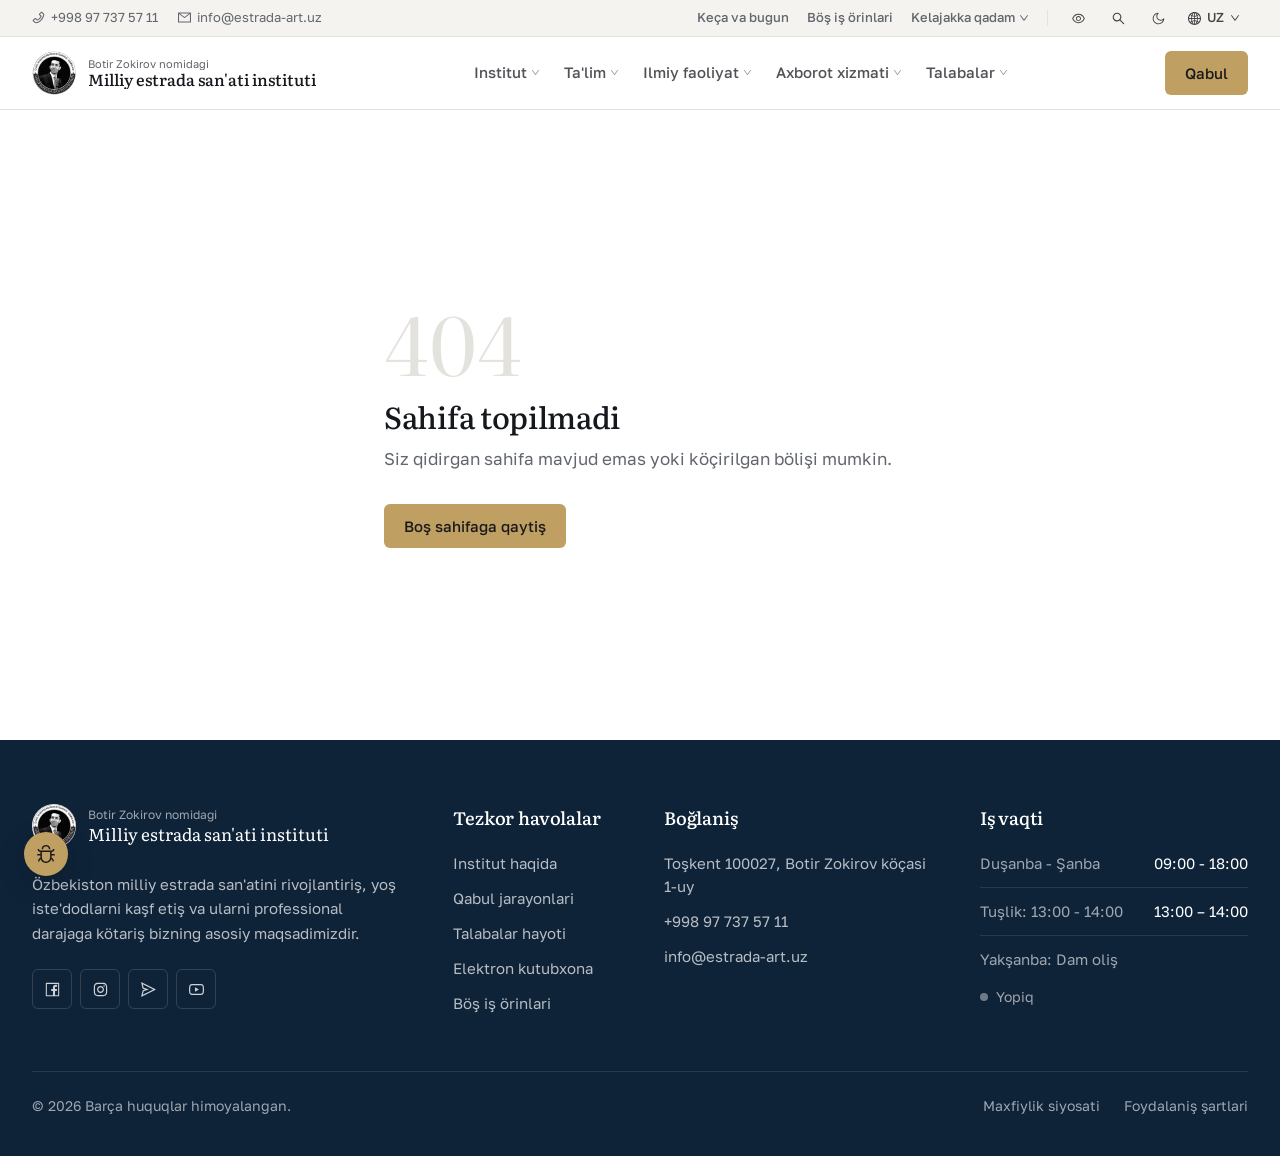
<file: app.html>
<!DOCTYPE html>
<html lang="uz">
  <head>
    <meta charset="UTF-8" />
    <meta name="viewport" content="width=device-width, initial-scale=1.0" />
    <link rel="icon" type="image/png" sizes="32x32" href="/favicon.png" />
    <link rel="apple-touch-icon" sizes="180x180" href="/apple-touch-icon.png" />
    <link rel="manifest" href="/site.webmanifest" />
    <meta name="theme-color" content="#0E2238" />
    <!-- Bosh sahifa Hero'ning birinchi (LCP) rasmi — imkon qadar tezroq boshlanishi uchun -->
    <link rel="preload" as="image" fetchpriority="high" href="/assets/5_hq-DI8HdRIT.jpg" />

    <link rel="preconnect" href="https://fonts.googleapis.com" />
    <link rel="preconnect" href="https://fonts.gstatic.com" crossorigin />
    <link rel="stylesheet" href="https://fonts.googleapis.com/css2?family=Literata:ital,opsz,wght@0,7..72,400;0,7..72,500;0,7..72,600;1,7..72,400&family=Golos+Text:wght@400;500;600&display=swap" media="print" onload="this.media='all'" />
    <noscript><link rel="stylesheet" href="https://fonts.googleapis.com/css2?family=Literata:ital,opsz,wght@0,7..72,400;0,7..72,500;0,7..72,600;1,7..72,400&family=Golos+Text:wght@400;500;600&display=swap" /></noscript>
    <!-- Sahifaga xos title/description/canonical/hreflang/OG/JSON-LD React 19 metadata orqali SEO.jsx da chiqariladi -->
    <title>Milliy Estrada San'ati Instituti | Rasmiy veb-sayt</title>
    <script type="module" crossorigin src="/assets/index-DKv43fdW.js"></script>
    <link rel="stylesheet" crossorigin href="/assets/index-BpnXi9ik.css">
  </head>
  <body>
    <div id="root"></div>
    <noscript>
      <div style="font-family: Georgia, serif; max-width: 48rem; margin: 3rem auto; padding: 0 1rem; line-height: 1.6">
        <p><strong>Botir Zokirov nomidagi Milliy estrada san'ati instituti</strong></p>
        <p>Rasmiy veb-sayt: qabul, ta'lim yo'nalishlari, yangiliklar va institut haqida ma'lumotlar. Saytni ko'rish uchun brauzerda JavaScript yoqilgan bo'lishi kerak.</p>
        <p>Telefon: <a href="tel:+998977375711">+998 97 737 57 11</a> · E-mail: <a href="mailto:info@estrada-art.uz">info@estrada-art.uz</a></p>
      </div>
    </noscript>
  </body>
</html>
</file>
<file: assets/index-BpnXi9ik.css>
*,:before,:after{--tw-border-spacing-x: 0;--tw-border-spacing-y: 0;--tw-translate-x: 0;--tw-translate-y: 0;--tw-rotate: 0;--tw-skew-x: 0;--tw-skew-y: 0;--tw-scale-x: 1;--tw-scale-y: 1;--tw-pan-x: ;--tw-pan-y: ;--tw-pinch-zoom: ;--tw-scroll-snap-strictness: proximity;--tw-gradient-from-position: ;--tw-gradient-via-position: ;--tw-gradient-to-position: ;--tw-ordinal: ;--tw-slashed-zero: ;--tw-numeric-figure: ;--tw-numeric-spacing: ;--tw-numeric-fraction: ;--tw-ring-inset: ;--tw-ring-offset-width: 0px;--tw-ring-offset-color: #fff;--tw-ring-color: rgb(59 130 246 / .5);--tw-ring-offset-shadow: 0 0 #0000;--tw-ring-shadow: 0 0 #0000;--tw-shadow: 0 0 #0000;--tw-shadow-colored: 0 0 #0000;--tw-blur: ;--tw-brightness: ;--tw-contrast: ;--tw-grayscale: ;--tw-hue-rotate: ;--tw-invert: ;--tw-saturate: ;--tw-sepia: ;--tw-drop-shadow: ;--tw-backdrop-blur: ;--tw-backdrop-brightness: ;--tw-backdrop-contrast: ;--tw-backdrop-grayscale: ;--tw-backdrop-hue-rotate: ;--tw-backdrop-invert: ;--tw-backdrop-opacity: ;--tw-backdrop-saturate: ;--tw-backdrop-sepia: ;--tw-contain-size: ;--tw-contain-layout: ;--tw-contain-paint: ;--tw-contain-style: }::backdrop{--tw-border-spacing-x: 0;--tw-border-spacing-y: 0;--tw-translate-x: 0;--tw-translate-y: 0;--tw-rotate: 0;--tw-skew-x: 0;--tw-skew-y: 0;--tw-scale-x: 1;--tw-scale-y: 1;--tw-pan-x: ;--tw-pan-y: ;--tw-pinch-zoom: ;--tw-scroll-snap-strictness: proximity;--tw-gradient-from-position: ;--tw-gradient-via-position: ;--tw-gradient-to-position: ;--tw-ordinal: ;--tw-slashed-zero: ;--tw-numeric-figure: ;--tw-numeric-spacing: ;--tw-numeric-fraction: ;--tw-ring-inset: ;--tw-ring-offset-width: 0px;--tw-ring-offset-color: #fff;--tw-ring-color: rgb(59 130 246 / .5);--tw-ring-offset-shadow: 0 0 #0000;--tw-ring-shadow: 0 0 #0000;--tw-shadow: 0 0 #0000;--tw-shadow-colored: 0 0 #0000;--tw-blur: ;--tw-brightness: ;--tw-contrast: ;--tw-grayscale: ;--tw-hue-rotate: ;--tw-invert: ;--tw-saturate: ;--tw-sepia: ;--tw-drop-shadow: ;--tw-backdrop-blur: ;--tw-backdrop-brightness: ;--tw-backdrop-contrast: ;--tw-backdrop-grayscale: ;--tw-backdrop-hue-rotate: ;--tw-backdrop-invert: ;--tw-backdrop-opacity: ;--tw-backdrop-saturate: ;--tw-backdrop-sepia: ;--tw-contain-size: ;--tw-contain-layout: ;--tw-contain-paint: ;--tw-contain-style: }*,:before,:after{box-sizing:border-box;border-width:0;border-style:solid;border-color:#e5e7eb}:before,:after{--tw-content: ""}html,:host{line-height:1.5;-webkit-text-size-adjust:100%;-moz-tab-size:4;-o-tab-size:4;tab-size:4;font-family:Golos Text,-apple-system,BlinkMacSystemFont,Segoe UI,Roboto,sans-serif;font-feature-settings:normal;font-variation-settings:normal;-webkit-tap-highlight-color:transparent}body{margin:0;line-height:inherit}hr{height:0;color:inherit;border-top-width:1px}abbr:where([title]){-webkit-text-decoration:underline dotted;text-decoration:underline dotted}h1,h2,h3,h4,h5,h6{font-size:inherit;font-weight:inherit}a{color:inherit;text-decoration:inherit}b,strong{font-weight:bolder}code,kbd,samp,pre{font-family:ui-monospace,SFMono-Regular,Menlo,Monaco,Consolas,Liberation Mono,Courier New,monospace;font-feature-settings:normal;font-variation-settings:normal;font-size:1em}small{font-size:80%}sub,sup{font-size:75%;line-height:0;position:relative;vertical-align:baseline}sub{bottom:-.25em}sup{top:-.5em}table{text-indent:0;border-color:inherit;border-collapse:collapse}button,input,optgroup,select,textarea{font-family:inherit;font-feature-settings:inherit;font-variation-settings:inherit;font-size:100%;font-weight:inherit;line-height:inherit;letter-spacing:inherit;color:inherit;margin:0;padding:0}button,select{text-transform:none}button,input:where([type=button]),input:where([type=reset]),input:where([type=submit]){-webkit-appearance:button;background-color:transparent;background-image:none}:-moz-focusring{outline:auto}:-moz-ui-invalid{box-shadow:none}progress{vertical-align:baseline}::-webkit-inner-spin-button,::-webkit-outer-spin-button{height:auto}[type=search]{-webkit-appearance:textfield;outline-offset:-2px}::-webkit-search-decoration{-webkit-appearance:none}::-webkit-file-upload-button{-webkit-appearance:button;font:inherit}summary{display:list-item}blockquote,dl,dd,h1,h2,h3,h4,h5,h6,hr,figure,p,pre{margin:0}fieldset{margin:0;padding:0}legend{padding:0}ol,ul,menu{list-style:none;margin:0;padding:0}dialog{padding:0}textarea{resize:vertical}input::-moz-placeholder,textarea::-moz-placeholder{opacity:1;color:#9ca3af}input::placeholder,textarea::placeholder{opacity:1;color:#9ca3af}button,[role=button]{cursor:pointer}:disabled{cursor:default}img,svg,video,canvas,audio,iframe,embed,object{display:block;vertical-align:middle}img,video{max-width:100%;height:auto}[hidden]:where(:not([hidden=until-found])){display:none}html{scroll-behavior:smooth}@media(prefers-reduced-motion:reduce){html{scroll-behavior:auto}*,*:before,*:after{animation-duration:.01ms!important;animation-iteration-count:1!important;transition-duration:.01ms!important}}body{margin:0;font-family:Golos Text,-apple-system,BlinkMacSystemFont,Segoe UI,Roboto,sans-serif;font-size:15px;line-height:1.6;color:var(--ink);background-color:var(--surface);-webkit-font-smoothing:antialiased;-moz-osx-font-smoothing:grayscale;text-rendering:optimizeLegibility}h1,h2,h3,h4,h5,h6{font-family:Literata,Georgia,serif;font-weight:500;letter-spacing:-.01em;line-height:1.15;color:var(--ink)}a{color:inherit}:focus-visible{outline:2px solid var(--gold);outline-offset:2px}.btn-primary:focus-visible,.ant-btn-primary:focus-visible,.ant-btn-primary:focus-visible>*{outline:2px solid var(--ink);outline-offset:2px}.bg-navy :focus-visible,.bg-navy.focus-ring-light:focus-visible{outline-color:var(--gold)}::-moz-selection{background:#c0a06247;color:inherit}::selection{background:#c0a06247;color:inherit}.skip-link{position:absolute;top:0;left:0;z-index:10000;padding:.75rem 1rem;background:var(--navy);color:#fff;font-weight:500;border-radius:0 0 6px;transform:translateY(-120%);transition:transform .15s ease}.skip-link:focus{transform:translateY(0);outline-offset:-2px}.container{width:100%;margin-right:auto;margin-left:auto;padding-right:1rem;padding-left:1rem}@media(min-width:1280px){.container{max-width:1280px}}.ds-page-header{padding-bottom:1.25rem;margin-bottom:2rem;border-bottom:1px solid var(--line)}.ds-eyebrow{font-size:.875rem;color:var(--muted);margin:0 0 .5rem}.ds-title{font-family:Literata,Georgia,serif;font-weight:500;font-size:clamp(1.75rem,1.2rem + 1.8vw,2.5rem);line-height:1.1;letter-spacing:-.015em;margin:0;color:var(--ink)}.ds-lead{font-size:1.0625rem;line-height:1.6;color:var(--muted);max-width:68ch;margin:.875rem 0 0}.btn-primary,.btn-secondary{display:inline-flex;align-items:center;gap:.5rem;height:2.75rem;padding:0 1.25rem;border-radius:6px;font-weight:500;font-size:.9375rem;text-decoration:none;transition:background-color .2s ease,color .2s ease,border-color .2s ease}.btn-primary{background:var(--gold);color:#1a1a1a}.btn-primary:hover{background:#ad8f55;color:#1a1a1a}.btn-secondary{background:transparent;color:var(--ink);border:1px solid var(--line)}.btn-secondary:hover{border-color:var(--ink)}.glass-card,.glass,.ds-card{background:var(--surface);outline:1px solid var(--line);outline-offset:-1px;border-radius:10px;backdrop-filter:none;-webkit-backdrop-filter:none;box-shadow:none}.shadow-card{box-shadow:var(--shadow-card)}.ds-tile{display:inline-flex;align-items:center;justify-content:center;width:2.5rem;height:2.5rem;flex-shrink:0;border-radius:6px;background:var(--surface-2);color:var(--gold-deep);font-size:1.125rem}.ds-chip{display:inline-flex;align-items:center;min-height:2rem;padding:.25rem .625rem;border-radius:6px;border:1px solid var(--line);font-size:.875rem;line-height:1.4;color:var(--ink);background:var(--surface)}.section-divider{display:block;width:2.5rem;height:2px;background:var(--gold);margin-top:.75rem}.hover-lift{transition:box-shadow .2s ease}.hover-lift:hover{box-shadow:0 0 0 1px var(--ink)}.custom-tabs .ant-tabs-nav:before{border-bottom:1px solid var(--line)!important}.custom-tabs .ant-tabs-tab{padding:.625rem 0!important;margin:0 1.75rem 0 0!important;font-weight:500;background:transparent!important;border:none!important}.custom-tabs .ant-tabs-tab-active .ant-tabs-tab-btn{color:var(--ink)!important}.custom-tabs .ant-tabs-ink-bar{background:var(--gold)!important;height:2px!important}.custom-tabs .ant-tabs-content-holder{border:none!important}.pointer-events-none{pointer-events:none}.pointer-events-auto{pointer-events:auto}.visible{visibility:visible}.collapse{visibility:collapse}.static{position:static}.fixed{position:fixed}.absolute{position:absolute}.relative{position:relative}.sticky{position:sticky}.inset-0{inset:0}.inset-x-0{left:0;right:0}.-bottom-6{bottom:-1.5rem}.-top-6{top:-1.5rem}.bottom-0{bottom:0}.left-0{left:0}.left-4{left:1rem}.left-8{left:2rem}.right-0{right:0}.right-3{right:.75rem}.right-4{right:1rem}.top-0{top:0}.top-16{top:4rem}.top-4{top:1rem}.top-48{top:12rem}.top-\[72px\]{top:72px}.top-full{top:100%}.z-10{z-index:10}.z-40{z-index:40}.z-50{z-index:50}.z-\[1000\]{z-index:1000}.z-\[100\]{z-index:100}.z-\[9999\]{z-index:9999}.z-\[999\]{z-index:999}.col-span-1{grid-column:span 1 / span 1}.col-span-2{grid-column:span 2 / span 2}.col-span-3{grid-column:span 3 / span 3}.col-span-4{grid-column:span 4 / span 4}.col-span-6{grid-column:span 6 / span 6}.col-span-8{grid-column:span 8 / span 8}.\!m-0{margin:0!important}.m-0{margin:0}.-mx-4{margin-left:-1rem;margin-right:-1rem}.mx-2{margin-left:.5rem;margin-right:.5rem}.mx-auto{margin-left:auto;margin-right:auto}.my-1{margin-top:.25rem;margin-bottom:.25rem}.my-10{margin-top:2.5rem;margin-bottom:2.5rem}.\!mb-0{margin-bottom:0!important}.\!mb-1{margin-bottom:.25rem!important}.\!mb-4{margin-bottom:1rem!important}.\!mb-5{margin-bottom:1.25rem!important}.-mb-32{margin-bottom:-8rem}.-mb-px{margin-bottom:-1px}.-ml-32{margin-left:-8rem}.-mr-32{margin-right:-8rem}.-mt-32{margin-top:-8rem}.mb-0{margin-bottom:0}.mb-0\.5{margin-bottom:.125rem}.mb-1{margin-bottom:.25rem}.mb-1\.5{margin-bottom:.375rem}.mb-10{margin-bottom:2.5rem}.mb-12{margin-bottom:3rem}.mb-16{margin-bottom:4rem}.mb-2{margin-bottom:.5rem}.mb-20{margin-bottom:5rem}.mb-3{margin-bottom:.75rem}.mb-4{margin-bottom:1rem}.mb-5{margin-bottom:1.25rem}.mb-6{margin-bottom:1.5rem}.mb-8{margin-bottom:2rem}.ml-1{margin-left:.25rem}.ml-1\.5{margin-left:.375rem}.ml-2{margin-left:.5rem}.ml-6{margin-left:1.5rem}.ml-auto{margin-left:auto}.mr-1{margin-right:.25rem}.mr-2{margin-right:.5rem}.mt-0\.5{margin-top:.125rem}.mt-1{margin-top:.25rem}.mt-1\.5{margin-top:.375rem}.mt-10{margin-top:2.5rem}.mt-12{margin-top:3rem}.mt-14{margin-top:3.5rem}.mt-2{margin-top:.5rem}.mt-3{margin-top:.75rem}.mt-32{margin-top:8rem}.mt-4{margin-top:1rem}.mt-5{margin-top:1.25rem}.mt-6{margin-top:1.5rem}.mt-8{margin-top:2rem}.mt-\[0\.55em\]{margin-top:.55em}.mt-auto{margin-top:auto}.line-clamp-1{overflow:hidden;display:-webkit-box;-webkit-box-orient:vertical;-webkit-line-clamp:1}.line-clamp-2{overflow:hidden;display:-webkit-box;-webkit-box-orient:vertical;-webkit-line-clamp:2}.line-clamp-3{overflow:hidden;display:-webkit-box;-webkit-box-orient:vertical;-webkit-line-clamp:3}.block{display:block}.inline-block{display:inline-block}.inline{display:inline}.flex{display:flex}.inline-flex{display:inline-flex}.table{display:table}.grid{display:grid}.hidden{display:none}.aspect-\[3\/2\]{aspect-ratio:3/2}.aspect-\[3\/4\]{aspect-ratio:3/4}.aspect-\[4\/3\]{aspect-ratio:4/3}.aspect-\[4\/5\]{aspect-ratio:4/5}.aspect-video{aspect-ratio:16 / 9}.h-0\.5{height:.125rem}.h-1\.5{height:.375rem}.h-10{height:2.5rem}.h-11{height:2.75rem}.h-12{height:3rem}.h-14{height:3.5rem}.h-16{height:4rem}.h-2{height:.5rem}.h-2\.5{height:.625rem}.h-3{height:.75rem}.h-4{height:1rem}.h-5{height:1.25rem}.h-56{height:14rem}.h-6{height:1.5rem}.h-64{height:16rem}.h-7{height:1.75rem}.h-8{height:2rem}.h-9{height:2.25rem}.h-\[380px\]{height:380px}.h-\[400px\]{height:400px}.h-\[600px\]{height:600px}.h-\[60px\]{height:60px}.h-\[64px\]{height:64px}.h-\[72px\]{height:72px}.h-auto{height:auto}.h-full{height:100%}.h-px{height:1px}.h-screen{height:100vh}.max-h-full{max-height:100%}.min-h-0{min-height:0px}.min-h-\[132px\]{min-height:132px}.min-h-\[2\.75rem\]{min-height:2.75rem}.min-h-\[3\.5rem\]{min-height:3.5rem}.min-h-\[60vh\]{min-height:60vh}.min-h-\[70vh\]{min-height:70vh}.min-h-screen{min-height:100vh}.w-1{width:.25rem}.w-1\.5{width:.375rem}.w-10{width:2.5rem}.w-11{width:2.75rem}.w-12{width:3rem}.w-14{width:3.5rem}.w-16{width:4rem}.w-2{width:.5rem}.w-2\.5{width:.625rem}.w-2\/3{width:66.666667%}.w-20{width:5rem}.w-24{width:6rem}.w-3{width:.75rem}.w-3\/5{width:60%}.w-32{width:8rem}.w-4{width:1rem}.w-4\/5{width:80%}.w-40{width:10rem}.w-5{width:1.25rem}.w-6{width:1.5rem}.w-64{width:16rem}.w-7{width:1.75rem}.w-8{width:2rem}.w-9{width:2.25rem}.w-\[280px\]{width:280px}.w-auto{width:auto}.w-full{width:100%}.w-px{width:1px}.min-w-0{min-width:0px}.min-w-\[130px\]{min-width:130px}.min-w-\[200px\]{min-width:200px}.min-w-\[320px\]{min-width:320px}.min-w-max{min-width:-moz-max-content;min-width:max-content}.max-w-2xl{max-width:42rem}.max-w-3xl{max-width:48rem}.max-w-4xl{max-width:56rem}.max-w-5xl{max-width:64rem}.max-w-6xl{max-width:72rem}.max-w-\[220px\]{max-width:220px}.max-w-\[240px\]{max-width:240px}.max-w-\[320px\]{max-width:320px}.max-w-\[68ch\]{max-width:68ch}.max-w-full{max-width:100%}.max-w-lg{max-width:32rem}.max-w-md{max-width:28rem}.max-w-none{max-width:none}.max-w-prose{max-width:68ch}.max-w-sm{max-width:24rem}.max-w-xl{max-width:36rem}.flex-1{flex:1 1 0%}.flex-\[2\]{flex:2}.flex-shrink{flex-shrink:1}.flex-shrink-0{flex-shrink:0}.shrink{flex-shrink:1}.shrink-0{flex-shrink:0}.flex-grow{flex-grow:1}.border-collapse{border-collapse:collapse}.rotate-180{--tw-rotate: 180deg;transform:translate(var(--tw-translate-x),var(--tw-translate-y)) rotate(var(--tw-rotate)) skew(var(--tw-skew-x)) skewY(var(--tw-skew-y)) scaleX(var(--tw-scale-x)) scaleY(var(--tw-scale-y))}.rotate-90{--tw-rotate: 90deg;transform:translate(var(--tw-translate-x),var(--tw-translate-y)) rotate(var(--tw-rotate)) skew(var(--tw-skew-x)) skewY(var(--tw-skew-y)) scaleX(var(--tw-scale-x)) scaleY(var(--tw-scale-y))}.transform{transform:translate(var(--tw-translate-x),var(--tw-translate-y)) rotate(var(--tw-rotate)) skew(var(--tw-skew-x)) skewY(var(--tw-skew-y)) scaleX(var(--tw-scale-x)) scaleY(var(--tw-scale-y))}@keyframes ping{75%,to{transform:scale(2);opacity:0}}.animate-ping{animation:ping 1s cubic-bezier(0,0,.2,1) infinite}.cursor-help{cursor:help}.cursor-pointer{cursor:pointer}.select-none{-webkit-user-select:none;-moz-user-select:none;user-select:none}.resize{resize:both}.list-disc{list-style-type:disc}.list-none{list-style-type:none}.columns-1{-moz-columns:1;columns:1}.break-inside-avoid{-moz-column-break-inside:avoid;break-inside:avoid}.grid-cols-1{grid-template-columns:repeat(1,minmax(0,1fr))}.grid-cols-12{grid-template-columns:repeat(12,minmax(0,1fr))}.grid-cols-2{grid-template-columns:repeat(2,minmax(0,1fr))}.grid-cols-3{grid-template-columns:repeat(3,minmax(0,1fr))}.flex-row{flex-direction:row}.flex-col{flex-direction:column}.flex-wrap{flex-wrap:wrap}.items-start{align-items:flex-start}.items-end{align-items:flex-end}.items-center{align-items:center}.items-baseline{align-items:baseline}.items-stretch{align-items:stretch}.justify-end{justify-content:flex-end}.justify-center{justify-content:center}.justify-between{justify-content:space-between}.gap-0\.5{gap:.125rem}.gap-1{gap:.25rem}.gap-1\.5{gap:.375rem}.gap-10{gap:2.5rem}.gap-12{gap:3rem}.gap-2{gap:.5rem}.gap-2\.5{gap:.625rem}.gap-3{gap:.75rem}.gap-4{gap:1rem}.gap-5{gap:1.25rem}.gap-6{gap:1.5rem}.gap-8{gap:2rem}.gap-x-3{-moz-column-gap:.75rem;column-gap:.75rem}.gap-x-4{-moz-column-gap:1rem;column-gap:1rem}.gap-x-5{-moz-column-gap:1.25rem;column-gap:1.25rem}.gap-x-6{-moz-column-gap:1.5rem;column-gap:1.5rem}.gap-x-8{-moz-column-gap:2rem;column-gap:2rem}.gap-y-0{row-gap:0px}.gap-y-1{row-gap:.25rem}.gap-y-10{row-gap:2.5rem}.gap-y-2{row-gap:.5rem}.gap-y-4{row-gap:1rem}.space-y-0\.5>:not([hidden])~:not([hidden]){--tw-space-y-reverse: 0;margin-top:calc(.125rem * calc(1 - var(--tw-space-y-reverse)));margin-bottom:calc(.125rem * var(--tw-space-y-reverse))}.space-y-10>:not([hidden])~:not([hidden]){--tw-space-y-reverse: 0;margin-top:calc(2.5rem * calc(1 - var(--tw-space-y-reverse)));margin-bottom:calc(2.5rem * var(--tw-space-y-reverse))}.space-y-12>:not([hidden])~:not([hidden]){--tw-space-y-reverse: 0;margin-top:calc(3rem * calc(1 - var(--tw-space-y-reverse)));margin-bottom:calc(3rem * var(--tw-space-y-reverse))}.space-y-2>:not([hidden])~:not([hidden]){--tw-space-y-reverse: 0;margin-top:calc(.5rem * calc(1 - var(--tw-space-y-reverse)));margin-bottom:calc(.5rem * var(--tw-space-y-reverse))}.space-y-3>:not([hidden])~:not([hidden]){--tw-space-y-reverse: 0;margin-top:calc(.75rem * calc(1 - var(--tw-space-y-reverse)));margin-bottom:calc(.75rem * var(--tw-space-y-reverse))}.space-y-4>:not([hidden])~:not([hidden]){--tw-space-y-reverse: 0;margin-top:calc(1rem * calc(1 - var(--tw-space-y-reverse)));margin-bottom:calc(1rem * var(--tw-space-y-reverse))}.space-y-5>:not([hidden])~:not([hidden]){--tw-space-y-reverse: 0;margin-top:calc(1.25rem * calc(1 - var(--tw-space-y-reverse)));margin-bottom:calc(1.25rem * var(--tw-space-y-reverse))}.space-y-6>:not([hidden])~:not([hidden]){--tw-space-y-reverse: 0;margin-top:calc(1.5rem * calc(1 - var(--tw-space-y-reverse)));margin-bottom:calc(1.5rem * var(--tw-space-y-reverse))}.space-y-8>:not([hidden])~:not([hidden]){--tw-space-y-reverse: 0;margin-top:calc(2rem * calc(1 - var(--tw-space-y-reverse)));margin-bottom:calc(2rem * var(--tw-space-y-reverse))}.divide-y>:not([hidden])~:not([hidden]){--tw-divide-y-reverse: 0;border-top-width:calc(1px * calc(1 - var(--tw-divide-y-reverse)));border-bottom-width:calc(1px * var(--tw-divide-y-reverse))}.divide-line>:not([hidden])~:not([hidden]){--tw-divide-opacity: 1;border-color:rgb(227 226 220 / var(--tw-divide-opacity, 1))}.self-start{align-self:flex-start}.overflow-hidden{overflow:hidden}.overflow-x-auto{overflow-x:auto}.overflow-x-hidden{overflow-x:hidden}.truncate{overflow:hidden;text-overflow:ellipsis;white-space:nowrap}.whitespace-nowrap{white-space:nowrap}.whitespace-pre-wrap{white-space:pre-wrap}.break-words{overflow-wrap:break-word}.rounded{border-radius:6px}.rounded-\[40px\]{border-radius:40px}.rounded-full{border-radius:9999px}.rounded-lg{border-radius:8px}.rounded-sm{border-radius:.125rem}.rounded-xl{border-radius:10px}.rounded-b-lg{border-bottom-right-radius:8px;border-bottom-left-radius:8px}.rounded-b-md{border-bottom-right-radius:6px;border-bottom-left-radius:6px}.rounded-t-xl{border-top-left-radius:10px;border-top-right-radius:10px}.border{border-width:1px}.border-0{border-width:0px}.border-2{border-width:2px}.border-4{border-width:4px}.border-8{border-width:8px}.border-y{border-top-width:1px;border-bottom-width:1px}.border-b{border-bottom-width:1px}.border-b-2{border-bottom-width:2px}.border-l{border-left-width:1px}.border-l-2{border-left-width:2px}.border-l-4{border-left-width:4px}.border-r{border-right-width:1px}.border-t{border-top-width:1px}.border-t-2{border-top-width:2px}.border-dashed{border-style:dashed}.border-none{border-style:none}.border-\[\#8E7238\]\/20{border-color:#8e723833}.border-\[\#c0a062\]{--tw-border-opacity: 1;border-color:rgb(192 160 98 / var(--tw-border-opacity, 1))}.border-amber-200{--tw-border-opacity: 1;border-color:rgb(253 230 138 / var(--tw-border-opacity, 1))}.border-gold{--tw-border-opacity: 1;border-color:rgb(192 160 98 / var(--tw-border-opacity, 1))}.border-gray-100{--tw-border-opacity: 1;border-color:rgb(243 244 246 / var(--tw-border-opacity, 1))}.border-ink{--tw-border-opacity: 1;border-color:rgb(21 24 29 / var(--tw-border-opacity, 1))}.border-line{--tw-border-opacity: 1;border-color:rgb(227 226 220 / var(--tw-border-opacity, 1))}.border-transparent{border-color:transparent}.border-white{--tw-border-opacity: 1;border-color:rgb(255 255 255 / var(--tw-border-opacity, 1))}.border-white\/10{border-color:#ffffff1a}.border-white\/15{border-color:#ffffff26}.border-white\/20{border-color:#fff3}.border-t-gold{--tw-border-opacity: 1;border-top-color:rgb(192 160 98 / var(--tw-border-opacity, 1))}.bg-\[\#002B49\]{--tw-bg-opacity: 1;background-color:rgb(0 43 73 / var(--tw-bg-opacity, 1))}.bg-\[\#0099B5\]{--tw-bg-opacity: 1;background-color:rgb(0 153 181 / var(--tw-bg-opacity, 1))}.bg-\[\#1EB53A\]{--tw-bg-opacity: 1;background-color:rgb(30 181 58 / var(--tw-bg-opacity, 1))}.bg-\[\#7a5018\]{--tw-bg-opacity: 1;background-color:rgb(122 80 24 / var(--tw-bg-opacity, 1))}.bg-\[\#8E7238\]{--tw-bg-opacity: 1;background-color:rgb(142 114 56 / var(--tw-bg-opacity, 1))}.bg-\[\#8E7238\]\/10{background-color:#8e72381a}.bg-\[\#8E7238\]\/20{background-color:#8e723833}.bg-\[\#8E7238\]\/5{background-color:#8e72380d}.bg-\[\#CE1126\]{--tw-bg-opacity: 1;background-color:rgb(206 17 38 / var(--tw-bg-opacity, 1))}.bg-\[\#c0a062\]{--tw-bg-opacity: 1;background-color:rgb(192 160 98 / var(--tw-bg-opacity, 1))}.bg-\[\#c0a062\]\/10{background-color:#c0a0621a}.bg-\[\#c0a062\]\/55{background-color:#c0a0628c}.bg-\[\#dab87a\]{--tw-bg-opacity: 1;background-color:rgb(218 184 122 / var(--tw-bg-opacity, 1))}.bg-accent{--tw-bg-opacity: 1;background-color:rgb(192 160 98 / var(--tw-bg-opacity, 1))}.bg-amber-50{--tw-bg-opacity: 1;background-color:rgb(255 251 235 / var(--tw-bg-opacity, 1))}.bg-black\/40{background-color:#0006}.bg-black\/45{background-color:#00000073}.bg-blue-50{--tw-bg-opacity: 1;background-color:rgb(239 246 255 / var(--tw-bg-opacity, 1))}.bg-blue-600{--tw-bg-opacity: 1;background-color:rgb(37 99 235 / var(--tw-bg-opacity, 1))}.bg-current{background-color:currentColor}.bg-emerald-400{--tw-bg-opacity: 1;background-color:rgb(52 211 153 / var(--tw-bg-opacity, 1))}.bg-gold{--tw-bg-opacity: 1;background-color:rgb(192 160 98 / var(--tw-bg-opacity, 1))}.bg-gold\/15{background-color:#c0a06226}.bg-gray-800\/80{background-color:#1f2937cc}.bg-green-50{--tw-bg-opacity: 1;background-color:rgb(240 253 244 / var(--tw-bg-opacity, 1))}.bg-green-600{--tw-bg-opacity: 1;background-color:rgb(22 163 74 / var(--tw-bg-opacity, 1))}.bg-indigo-50{--tw-bg-opacity: 1;background-color:rgb(238 242 255 / var(--tw-bg-opacity, 1))}.bg-indigo-600{--tw-bg-opacity: 1;background-color:rgb(79 70 229 / var(--tw-bg-opacity, 1))}.bg-ink{--tw-bg-opacity: 1;background-color:rgb(21 24 29 / var(--tw-bg-opacity, 1))}.bg-ink\/20{background-color:#15181d33}.bg-line{--tw-bg-opacity: 1;background-color:rgb(227 226 220 / var(--tw-bg-opacity, 1))}.bg-navy{--tw-bg-opacity: 1;background-color:rgb(14 34 56 / var(--tw-bg-opacity, 1))}.bg-navy\/10{background-color:#0e22381a}.bg-orange-50{--tw-bg-opacity: 1;background-color:rgb(255 247 237 / var(--tw-bg-opacity, 1))}.bg-orange-600{--tw-bg-opacity: 1;background-color:rgb(234 88 12 / var(--tw-bg-opacity, 1))}.bg-purple-50{--tw-bg-opacity: 1;background-color:rgb(250 245 255 / var(--tw-bg-opacity, 1))}.bg-purple-600{--tw-bg-opacity: 1;background-color:rgb(147 51 234 / var(--tw-bg-opacity, 1))}.bg-stone{--tw-bg-opacity: 1;background-color:rgb(244 243 239 / var(--tw-bg-opacity, 1))}.bg-teal-50{--tw-bg-opacity: 1;background-color:rgb(240 253 250 / var(--tw-bg-opacity, 1))}.bg-teal-600{--tw-bg-opacity: 1;background-color:rgb(13 148 136 / var(--tw-bg-opacity, 1))}.bg-transparent{background-color:transparent}.bg-white{--tw-bg-opacity: 1;background-color:rgb(255 255 255 / var(--tw-bg-opacity, 1))}.bg-white\/10{background-color:#ffffff1a}.bg-white\/20{background-color:#fff3}.bg-white\/30{background-color:#ffffff4d}.bg-white\/40{background-color:#fff6}.bg-white\/95{background-color:#fffffff2}.bg-\[url\(\'https\:\/\/www\.transparenttextures\.com\/patterns\/carbon-fibre\.png\'\)\]{background-image:url(https://www.transparenttextures.com/patterns/carbon-fibre.png)}.bg-gradient-to-br{background-image:linear-gradient(to bottom right,var(--tw-gradient-stops))}.from-\[\#002B49\]{--tw-gradient-from: #002B49 var(--tw-gradient-from-position);--tw-gradient-to: rgb(0 43 73 / 0) var(--tw-gradient-to-position);--tw-gradient-stops: var(--tw-gradient-from), var(--tw-gradient-to)}.via-\[\#0a3d63\]{--tw-gradient-to: rgb(10 61 99 / 0) var(--tw-gradient-to-position);--tw-gradient-stops: var(--tw-gradient-from), #0a3d63 var(--tw-gradient-via-position), var(--tw-gradient-to)}.to-\[\#144a73\]{--tw-gradient-to: #144a73 var(--tw-gradient-to-position)}.object-contain{-o-object-fit:contain;object-fit:contain}.object-cover{-o-object-fit:cover;object-fit:cover}.object-top{-o-object-position:top;object-position:top}.p-0{padding:0}.p-10{padding:2.5rem}.p-2{padding:.5rem}.p-3{padding:.75rem}.p-3\.5{padding:.875rem}.p-4{padding:1rem}.p-5{padding:1.25rem}.p-6{padding:1.5rem}.p-7{padding:1.75rem}.p-8{padding:2rem}.\!px-0{padding-left:0!important;padding-right:0!important}.px-0{padding-left:0;padding-right:0}.px-1{padding-left:.25rem;padding-right:.25rem}.px-1\.5{padding-left:.375rem;padding-right:.375rem}.px-12{padding-left:3rem;padding-right:3rem}.px-2{padding-left:.5rem;padding-right:.5rem}.px-2\.5{padding-left:.625rem;padding-right:.625rem}.px-3{padding-left:.75rem;padding-right:.75rem}.px-3\.5{padding-left:.875rem;padding-right:.875rem}.px-4{padding-left:1rem;padding-right:1rem}.px-5{padding-left:1.25rem;padding-right:1.25rem}.px-6{padding-left:1.5rem;padding-right:1.5rem}.px-8{padding-left:2rem;padding-right:2rem}.py-0\.5{padding-top:.125rem;padding-bottom:.125rem}.py-1{padding-top:.25rem;padding-bottom:.25rem}.py-1\.5{padding-top:.375rem;padding-bottom:.375rem}.py-10{padding-top:2.5rem;padding-bottom:2.5rem}.py-12{padding-top:3rem;padding-bottom:3rem}.py-14{padding-top:3.5rem;padding-bottom:3.5rem}.py-16{padding-top:4rem;padding-bottom:4rem}.py-2{padding-top:.5rem;padding-bottom:.5rem}.py-2\.5{padding-top:.625rem;padding-bottom:.625rem}.py-20{padding-top:5rem;padding-bottom:5rem}.py-3{padding-top:.75rem;padding-bottom:.75rem}.py-3\.5{padding-top:.875rem;padding-bottom:.875rem}.py-32{padding-top:8rem;padding-bottom:8rem}.py-4{padding-top:1rem;padding-bottom:1rem}.py-5{padding-top:1.25rem;padding-bottom:1.25rem}.py-7{padding-top:1.75rem;padding-bottom:1.75rem}.py-8{padding-top:2rem;padding-bottom:2rem}.pb-1{padding-bottom:.25rem}.pb-10{padding-bottom:2.5rem}.pb-16{padding-bottom:4rem}.pb-2{padding-bottom:.5rem}.pb-20{padding-bottom:5rem}.pb-3{padding-bottom:.75rem}.pb-4{padding-bottom:1rem}.pb-5{padding-bottom:1.25rem}.pb-6{padding-bottom:1.5rem}.pb-8{padding-bottom:2rem}.pl-0{padding-left:0}.pl-1{padding-left:.25rem}.pl-14{padding-left:3.5rem}.pl-4{padding-left:1rem}.pl-5{padding-left:1.25rem}.pr-8{padding-right:2rem}.pt-0\.5{padding-top:.125rem}.pt-10{padding-top:2.5rem}.pt-16{padding-top:4rem}.pt-2{padding-top:.5rem}.pt-28{padding-top:7rem}.pt-3{padding-top:.75rem}.pt-4{padding-top:1rem}.pt-40{padding-top:10rem}.pt-5{padding-top:1.25rem}.pt-6{padding-top:1.5rem}.pt-8{padding-top:2rem}.text-left{text-align:left}.text-center{text-align:center}.text-right{text-align:right}.text-justify{text-align:justify}.align-top{vertical-align:top}.align-middle{vertical-align:middle}.font-mono{font-family:ui-monospace,SFMono-Regular,Menlo,Monaco,Consolas,Liberation Mono,Courier New,monospace}.font-sans{font-family:Golos Text,-apple-system,BlinkMacSystemFont,Segoe UI,Roboto,sans-serif}.font-serif{font-family:Literata,Georgia,Times New Roman,serif}.\!text-base{font-size:1rem!important;line-height:1.5rem!important}.\!text-xl{font-size:1.25rem!important;line-height:1.75rem!important}.text-2xl{font-size:1.5rem;line-height:2rem}.text-3xl{font-size:1.875rem;line-height:2.25rem}.text-4xl{font-size:2.25rem;line-height:2.5rem}.text-7xl{font-size:4.5rem;line-height:1}.text-9xl{font-size:8rem;line-height:1}.text-\[1\.0625rem\]{font-size:1.0625rem}.text-\[1\.125rem\]{font-size:1.125rem}.text-\[1\.25rem\]{font-size:1.25rem}.text-\[1\.375rem\]{font-size:1.375rem}.text-\[1\.5rem\]{font-size:1.5rem}.text-\[1\.625rem\]{font-size:1.625rem}.text-\[1\.75rem\]{font-size:1.75rem}.text-\[10px\]{font-size:10px}.text-\[11px\]{font-size:11px}.text-\[12px\]{font-size:12px}.text-\[13px\]{font-size:13px}.text-\[14px\]{font-size:14px}.text-\[15px\]{font-size:15px}.text-\[16px\]{font-size:16px}.text-\[17px\]{font-size:17px}.text-\[2\.75rem\]{font-size:2.75rem}.text-\[2rem\]{font-size:2rem}.text-\[5rem\]{font-size:5rem}.text-\[6rem\]{font-size:6rem}.text-\[7px\]{font-size:7px}.text-\[8px\]{font-size:8px}.text-\[9px\]{font-size:9px}.text-\[clamp\(1\.75rem\,1\.2rem\+2vw\,2\.75rem\)\]{font-size:clamp(1.75rem,1.2rem + 2vw,2.75rem)}.text-\[clamp\(2\.25rem\,1\.4rem\+3\.4vw\,4rem\)\]{font-size:clamp(2.25rem,1.4rem + 3.4vw,4rem)}.text-base{font-size:1rem;line-height:1.5rem}.text-lg{font-size:1.125rem;line-height:1.75rem}.text-sm{font-size:.875rem;line-height:1.25rem}.text-xl{font-size:1.25rem;line-height:1.75rem}.text-xs{font-size:.75rem;line-height:1rem}.font-black{font-weight:900}.font-bold{font-weight:700}.font-extrabold{font-weight:800}.font-light{font-weight:300}.font-medium{font-weight:500}.font-normal{font-weight:400}.font-semibold{font-weight:600}.uppercase{text-transform:uppercase}.italic{font-style:italic}.tabular-nums{--tw-numeric-spacing: tabular-nums;font-variant-numeric:var(--tw-ordinal) var(--tw-slashed-zero) var(--tw-numeric-figure) var(--tw-numeric-spacing) var(--tw-numeric-fraction)}.leading-\[1\.05\]{line-height:1.05}.leading-\[1\.12\]{line-height:1.12}.leading-\[1\.1\]{line-height:1.1}.leading-\[1\.2\]{line-height:1.2}.leading-\[1\.75\]{line-height:1.75}.leading-none{line-height:1}.leading-relaxed{line-height:1.625}.leading-snug{line-height:1.375}.leading-tight{line-height:1.25}.tracking-\[-0\.01em\]{letter-spacing:-.01em}.tracking-\[-0\.02em\]{letter-spacing:-.02em}.tracking-\[0\.06em\]{letter-spacing:.06em}.tracking-\[0\.08em\]{letter-spacing:.08em}.tracking-\[0\.12em\]{letter-spacing:.12em}.tracking-\[0\.14em\]{letter-spacing:.14em}.tracking-\[0\.2em\]{letter-spacing:.2em}.tracking-tight{letter-spacing:-.025em}.tracking-tighter{letter-spacing:-.05em}.tracking-wide{letter-spacing:.025em}.tracking-widest{letter-spacing:.1em}.text-\[\#1a1a1a\]{--tw-text-opacity: 1;color:rgb(26 26 26 / var(--tw-text-opacity, 1))}.text-\[\#5a3a00\]{--tw-text-opacity: 1;color:rgb(90 58 0 / var(--tw-text-opacity, 1))}.text-\[\#8E7238\]{--tw-text-opacity: 1;color:rgb(142 114 56 / var(--tw-text-opacity, 1))}.text-\[\#8E7238\]\/10{color:#8e72381a}.text-\[\#c0a062\],.text-accent{--tw-text-opacity: 1;color:rgb(192 160 98 / var(--tw-text-opacity, 1))}.text-amber-600{--tw-text-opacity: 1;color:rgb(217 119 6 / var(--tw-text-opacity, 1))}.text-amber-900{--tw-text-opacity: 1;color:rgb(120 53 15 / var(--tw-text-opacity, 1))}.text-blue-600{--tw-text-opacity: 1;color:rgb(37 99 235 / var(--tw-text-opacity, 1))}.text-emerald-300{--tw-text-opacity: 1;color:rgb(110 231 183 / var(--tw-text-opacity, 1))}.text-gold{--tw-text-opacity: 1;color:rgb(192 160 98 / var(--tw-text-opacity, 1))}.text-gold-deep{--tw-text-opacity: 1;color:rgb(142 114 56 / var(--tw-text-opacity, 1))}.text-gray-400{--tw-text-opacity: 1;color:rgb(156 163 175 / var(--tw-text-opacity, 1))}.text-gray-600{--tw-text-opacity: 1;color:rgb(75 85 99 / var(--tw-text-opacity, 1))}.text-gray-700{--tw-text-opacity: 1;color:rgb(55 65 81 / var(--tw-text-opacity, 1))}.text-gray-900{--tw-text-opacity: 1;color:rgb(17 24 39 / var(--tw-text-opacity, 1))}.text-green-500{--tw-text-opacity: 1;color:rgb(34 197 94 / var(--tw-text-opacity, 1))}.text-green-600{--tw-text-opacity: 1;color:rgb(22 163 74 / var(--tw-text-opacity, 1))}.text-indigo-600{--tw-text-opacity: 1;color:rgb(79 70 229 / var(--tw-text-opacity, 1))}.text-ink{--tw-text-opacity: 1;color:rgb(21 24 29 / var(--tw-text-opacity, 1))}.text-ink\/70{color:#15181db3}.text-ink\/75{color:#15181dbf}.text-ink\/80{color:#15181dcc}.text-ink\/85{color:#15181dd9}.text-ink\/90{color:#15181de6}.text-line{--tw-text-opacity: 1;color:rgb(227 226 220 / var(--tw-text-opacity, 1))}.text-muted{--tw-text-opacity: 1;color:rgb(98 102 109 / var(--tw-text-opacity, 1))}.text-orange-600{--tw-text-opacity: 1;color:rgb(234 88 12 / var(--tw-text-opacity, 1))}.text-purple-600{--tw-text-opacity: 1;color:rgb(147 51 234 / var(--tw-text-opacity, 1))}.text-red-600{--tw-text-opacity: 1;color:rgb(220 38 38 / var(--tw-text-opacity, 1))}.text-teal-600{--tw-text-opacity: 1;color:rgb(13 148 136 / var(--tw-text-opacity, 1))}.text-white{--tw-text-opacity: 1;color:rgb(255 255 255 / var(--tw-text-opacity, 1))}.text-white\/5{color:#ffffff0d}.text-white\/60{color:#fff9}.text-white\/70{color:#ffffffb3}.text-white\/75{color:#ffffffbf}.text-white\/80{color:#fffc}.text-white\/85{color:#ffffffd9}.no-underline{text-decoration-line:none}.underline-offset-4{text-underline-offset:4px}.opacity-0{opacity:0}.opacity-10{opacity:.1}.opacity-100{opacity:1}.opacity-50{opacity:.5}.opacity-60{opacity:.6}.opacity-70{opacity:.7}.opacity-75{opacity:.75}.opacity-90{opacity:.9}.shadow{--tw-shadow: 0 1px 3px 0 rgb(0 0 0 / .1), 0 1px 2px -1px rgb(0 0 0 / .1);--tw-shadow-colored: 0 1px 3px 0 var(--tw-shadow-color), 0 1px 2px -1px var(--tw-shadow-color);box-shadow:var(--tw-ring-offset-shadow, 0 0 #0000),var(--tw-ring-shadow, 0 0 #0000),var(--tw-shadow)}.shadow-\[0_24px_48px_-24px_rgba\(21\,24\,29\,0\.25\)\]{--tw-shadow: 0 24px 48px -24px rgba(21,24,29,.25);--tw-shadow-colored: 0 24px 48px -24px var(--tw-shadow-color);box-shadow:var(--tw-ring-offset-shadow, 0 0 #0000),var(--tw-ring-shadow, 0 0 #0000),var(--tw-shadow)}.shadow-inner{--tw-shadow: inset 0 2px 4px 0 rgb(0 0 0 / .05);--tw-shadow-colored: inset 0 2px 4px 0 var(--tw-shadow-color);box-shadow:var(--tw-ring-offset-shadow, 0 0 #0000),var(--tw-ring-shadow, 0 0 #0000),var(--tw-shadow)}.shadow-\[\#c0a062\]\/30{--tw-shadow-color: rgb(192 160 98 / .3);--tw-shadow: var(--tw-shadow-colored)}.shadow-blue-600\/30{--tw-shadow-color: rgb(37 99 235 / .3);--tw-shadow: var(--tw-shadow-colored)}.shadow-green-600\/30{--tw-shadow-color: rgb(22 163 74 / .3);--tw-shadow: var(--tw-shadow-colored)}.shadow-indigo-600\/30{--tw-shadow-color: rgb(79 70 229 / .3);--tw-shadow: var(--tw-shadow-colored)}.shadow-orange-600\/30{--tw-shadow-color: rgb(234 88 12 / .3);--tw-shadow: var(--tw-shadow-colored)}.shadow-purple-600\/30{--tw-shadow-color: rgb(147 51 234 / .3);--tw-shadow: var(--tw-shadow-colored)}.shadow-teal-600\/30{--tw-shadow-color: rgb(13 148 136 / .3);--tw-shadow: var(--tw-shadow-colored)}.outline-none{outline:2px solid transparent;outline-offset:2px}.ring-1{--tw-ring-offset-shadow: var(--tw-ring-inset) 0 0 0 var(--tw-ring-offset-width) var(--tw-ring-offset-color);--tw-ring-shadow: var(--tw-ring-inset) 0 0 0 calc(1px + var(--tw-ring-offset-width)) var(--tw-ring-color);box-shadow:var(--tw-ring-offset-shadow),var(--tw-ring-shadow),var(--tw-shadow, 0 0 #0000)}.ring-2{--tw-ring-offset-shadow: var(--tw-ring-inset) 0 0 0 var(--tw-ring-offset-width) var(--tw-ring-offset-color);--tw-ring-shadow: var(--tw-ring-inset) 0 0 0 calc(2px + var(--tw-ring-offset-width)) var(--tw-ring-color);box-shadow:var(--tw-ring-offset-shadow),var(--tw-ring-shadow),var(--tw-shadow, 0 0 #0000)}.ring-gold{--tw-ring-opacity: 1;--tw-ring-color: rgb(192 160 98 / var(--tw-ring-opacity, 1))}.ring-line{--tw-ring-opacity: 1;--tw-ring-color: rgb(227 226 220 / var(--tw-ring-opacity, 1))}.ring-offset-2{--tw-ring-offset-width: 2px}.ring-offset-white{--tw-ring-offset-color: #fff}.blur-3xl{--tw-blur: blur(64px);filter:var(--tw-blur) var(--tw-brightness) var(--tw-contrast) var(--tw-grayscale) var(--tw-hue-rotate) var(--tw-invert) var(--tw-saturate) var(--tw-sepia) var(--tw-drop-shadow)}.grayscale{--tw-grayscale: grayscale(100%);filter:var(--tw-blur) var(--tw-brightness) var(--tw-contrast) var(--tw-grayscale) var(--tw-hue-rotate) var(--tw-invert) var(--tw-saturate) var(--tw-sepia) var(--tw-drop-shadow)}.filter{filter:var(--tw-blur) var(--tw-brightness) var(--tw-contrast) var(--tw-grayscale) var(--tw-hue-rotate) var(--tw-invert) var(--tw-saturate) var(--tw-sepia) var(--tw-drop-shadow)}.backdrop-blur-none{--tw-backdrop-blur: ;backdrop-filter:var(--tw-backdrop-blur) var(--tw-backdrop-brightness) var(--tw-backdrop-contrast) var(--tw-backdrop-grayscale) var(--tw-backdrop-hue-rotate) var(--tw-backdrop-invert) var(--tw-backdrop-opacity) var(--tw-backdrop-saturate) var(--tw-backdrop-sepia)}.transition{transition-property:color,background-color,border-color,text-decoration-color,fill,stroke,opacity,box-shadow,transform,filter,backdrop-filter;transition-timing-function:cubic-bezier(.4,0,.2,1);transition-duration:.2s}.transition-all{transition-property:all;transition-timing-function:cubic-bezier(.4,0,.2,1);transition-duration:.2s}.transition-colors{transition-property:color,background-color,border-color,text-decoration-color,fill,stroke;transition-timing-function:cubic-bezier(.4,0,.2,1);transition-duration:.2s}.transition-opacity{transition-property:opacity;transition-timing-function:cubic-bezier(.4,0,.2,1);transition-duration:.2s}.transition-transform{transition-property:transform;transition-timing-function:cubic-bezier(.4,0,.2,1);transition-duration:.2s}.duration-100{transition-duration:.1s}.duration-1000{transition-duration:1s}.duration-150{transition-duration:.15s}.duration-200{transition-duration:.2s}.duration-300{transition-duration:.3s}.duration-500{transition-duration:.5s}.duration-700{transition-duration:.7s}.ease-out{transition-timing-function:cubic-bezier(0,0,.2,1)}:root{--ink: #15181D;--muted: #62666D;--line: #E3E2DC;--surface: #FFFFFF;--surface-2: #F4F3EF;--navy: #0E2238;--gold: #c0a062;--gold-deep: #8E7238;--shadow-card: 0 0 0 1px var(--line)}.dark{--ink: #ECECE8;--muted: #9A9FA8;--line: #2A2E36;--surface: #0F1115;--surface-2: #171A20;--gold-deep: #D2B979;--shadow-card: 0 0 0 1px var(--line)}@keyframes skeleton-sweep{0%{background-position:-200% center}to{background-position:200% center}}.skeleton-shimmer{background:linear-gradient(90deg,#ecece8 25%,#f6f6f3,#ecece8 75%);background-size:200% 100%;animation:skeleton-sweep 1.6s ease-in-out infinite}.dark .skeleton-shimmer{background:linear-gradient(90deg,#1e222a 25%,#262b34,#1e222a 75%);background-size:200% 100%;animation:skeleton-sweep 1.6s ease-in-out infinite}.skeleton-shimmer-gold{background:linear-gradient(90deg,#c0a06226 25%,#c0a06259,#c0a06226 75%);background-size:200% 100%;animation:skeleton-sweep 1.6s ease-in-out infinite}@keyframes hero-progress{0%{transform:scaleX(0)}to{transform:scaleX(1)}}.hero-progress-bar{transform-origin:left center;animation:hero-progress var(--slide-duration, 6s) linear forwards}.animate-float,.animate-shimmer-glow,.animate-scroll-down,.animate-pan-zoom{animation:none}@keyframes fade-in{0%{opacity:0}to{opacity:1}}.animate-fade-in-up,.animate-slide-left,.animate-slide-right{animation:fade-in .35s ease-out forwards}@media(prefers-reduced-motion:reduce){.animate-fade-in-up,.animate-slide-left,.animate-slide-right{animation:none;opacity:1}}body.grayscale-mode{filter:grayscale(100%)}body.high-contrast-mode{background-color:#000!important;color:#ff0!important}body.high-contrast-mode *:not(script):not(style){background-color:#000!important;color:#ff0!important;border-color:#ff0!important}body.high-contrast-mode a{color:#0ff!important;text-decoration:underline}body.high-contrast-mode img{filter:contrast(1.3)}body.white-black-mode{background-color:#fff!important;color:#000!important}body.white-black-mode *:not(script):not(style){background-color:#fff!important;color:#000!important;border-color:#000!important}body.white-black-mode a{color:#000!important;font-weight:700}body.white-black-mode img{filter:grayscale(80%) contrast(1.2)}body.blue-black-mode{background-color:#dbeafe!important;color:#0a0a0a!important}body.blue-black-mode *:not(script):not(style){background-color:#dbeafe!important;color:#0a0a0a!important;border-color:#1e40af!important}body.blue-black-mode a{color:#1e3a8a!important;font-weight:700}body.dark-blue-mode{background-color:#0d1b4b!important;color:#93c5fd!important}body.dark-blue-mode *:not(script):not(style){background-color:#0d1b4b!important;color:#93c5fd!important;border-color:#3b82f6!important}body.dark-blue-mode a{color:#60a5fa!important;text-decoration:underline}body.dark-blue-mode img{filter:brightness(.85)}body.brown-mode{background-color:#f5e6cc!important;color:#3e1f00!important}body.brown-mode *:not(script):not(style){background-color:#f5e6cc!important;color:#3e1f00!important;border-color:#8b5e3c!important}body.brown-mode a{color:#5c3317!important;font-weight:700}body.brown-mode img{filter:sepia(30%)}body.hide-images img,body.hide-images video,body.hide-images svg:not([data-keep]){visibility:hidden!important}.admin-shell .ant-layout-sider{border-right:1px solid rgba(255,255,255,.08)}.admin-shell .ant-layout-header{border-bottom:1px solid var(--line);height:60px;line-height:60px}.admin-content{min-height:calc(100vh - 108px)}.admin-content .ant-card{box-shadow:none;border:1px solid var(--line)}.admin-content .ant-table-wrapper .ant-table{border:1px solid var(--line);border-radius:6px;overflow:hidden}.admin-content .ant-table-thead>tr>th{font-size:12px;letter-spacing:.04em;text-transform:uppercase;color:var(--muted)!important;font-weight:600}.admin-content h2,.admin-content h3{font-family:Literata,Georgia,serif;font-weight:500}.admin-shell .ant-menu-dark .ant-menu-item,.admin-shell .ant-menu-dark .ant-menu-submenu-title{font-size:14px}.admin-sider-menu .ant-menu-item-selected,.admin-sider-menu .ant-menu-item-selected a{color:#1a1a1a!important}::-webkit-scrollbar{width:8px}::-webkit-scrollbar-track{background:transparent}::-webkit-scrollbar-thumb{background:#cfcfc9;border-radius:4px}.dark ::-webkit-scrollbar-thumb{background:#3a3f48}::-webkit-scrollbar-thumb:hover{background:#a9a9a2}.first\:pt-0:first-child{padding-top:0}.last\:mb-0:last-child{margin-bottom:0}.last\:border-0:last-child{border-width:0px}.last\:pb-0:last-child{padding-bottom:0}.hover\:rotate-2:hover{--tw-rotate: 2deg;transform:translate(var(--tw-translate-x),var(--tw-translate-y)) rotate(var(--tw-rotate)) skew(var(--tw-skew-x)) skewY(var(--tw-skew-y)) scaleX(var(--tw-scale-x)) scaleY(var(--tw-scale-y))}.hover\:scale-105:hover{--tw-scale-x: 1.05;--tw-scale-y: 1.05;transform:translate(var(--tw-translate-x),var(--tw-translate-y)) rotate(var(--tw-rotate)) skew(var(--tw-skew-x)) skewY(var(--tw-skew-y)) scaleX(var(--tw-scale-x)) scaleY(var(--tw-scale-y))}.hover\:scale-110:hover{--tw-scale-x: 1.1;--tw-scale-y: 1.1;transform:translate(var(--tw-translate-x),var(--tw-translate-y)) rotate(var(--tw-rotate)) skew(var(--tw-skew-x)) skewY(var(--tw-skew-y)) scaleX(var(--tw-scale-x)) scaleY(var(--tw-scale-y))}.hover\:border-\[\#c0a062\]:hover{--tw-border-opacity: 1;border-color:rgb(192 160 98 / var(--tw-border-opacity, 1))}.hover\:border-ink:hover{--tw-border-opacity: 1;border-color:rgb(21 24 29 / var(--tw-border-opacity, 1))}.hover\:border-white\/50:hover{border-color:#ffffff80}.hover\:bg-\[\#003a63\]:hover{--tw-bg-opacity: 1;background-color:rgb(0 58 99 / var(--tw-bg-opacity, 1))}.hover\:bg-\[\#13304d\]:hover{--tw-bg-opacity: 1;background-color:rgb(19 48 77 / var(--tw-bg-opacity, 1))}.hover\:bg-\[\#2A2E36\]:hover{--tw-bg-opacity: 1;background-color:rgb(42 46 54 / var(--tw-bg-opacity, 1))}.hover\:bg-\[\#a08550\]:hover{--tw-bg-opacity: 1;background-color:rgb(160 133 80 / var(--tw-bg-opacity, 1))}.hover\:bg-\[\#ad8f55\]:hover{--tw-bg-opacity: 1;background-color:rgb(173 143 85 / var(--tw-bg-opacity, 1))}.hover\:bg-\[\#c0a062\]:hover{--tw-bg-opacity: 1;background-color:rgb(192 160 98 / var(--tw-bg-opacity, 1))}.hover\:bg-blue-700:hover{--tw-bg-opacity: 1;background-color:rgb(29 78 216 / var(--tw-bg-opacity, 1))}.hover\:bg-green-700:hover{--tw-bg-opacity: 1;background-color:rgb(21 128 61 / var(--tw-bg-opacity, 1))}.hover\:bg-indigo-700:hover{--tw-bg-opacity: 1;background-color:rgb(67 56 202 / var(--tw-bg-opacity, 1))}.hover\:bg-orange-700:hover{--tw-bg-opacity: 1;background-color:rgb(194 65 12 / var(--tw-bg-opacity, 1))}.hover\:bg-purple-700:hover{--tw-bg-opacity: 1;background-color:rgb(126 34 206 / var(--tw-bg-opacity, 1))}.hover\:bg-stone:hover{--tw-bg-opacity: 1;background-color:rgb(244 243 239 / var(--tw-bg-opacity, 1))}.hover\:bg-teal-700:hover{--tw-bg-opacity: 1;background-color:rgb(15 118 110 / var(--tw-bg-opacity, 1))}.hover\:bg-white:hover{--tw-bg-opacity: 1;background-color:rgb(255 255 255 / var(--tw-bg-opacity, 1))}.hover\:text-\[\#8E7238\]:hover{--tw-text-opacity: 1;color:rgb(142 114 56 / var(--tw-text-opacity, 1))}.hover\:text-\[\#c0a062\]:hover,.hover\:text-gold:hover{--tw-text-opacity: 1;color:rgb(192 160 98 / var(--tw-text-opacity, 1))}.hover\:text-gold-deep:hover{--tw-text-opacity: 1;color:rgb(142 114 56 / var(--tw-text-opacity, 1))}.hover\:text-ink:hover{--tw-text-opacity: 1;color:rgb(21 24 29 / var(--tw-text-opacity, 1))}.hover\:text-white:hover{--tw-text-opacity: 1;color:rgb(255 255 255 / var(--tw-text-opacity, 1))}.hover\:underline:hover{text-decoration-line:underline}.active\:scale-95:active{--tw-scale-x: .95;--tw-scale-y: .95;transform:translate(var(--tw-translate-x),var(--tw-translate-y)) rotate(var(--tw-rotate)) skew(var(--tw-skew-x)) skewY(var(--tw-skew-y)) scaleX(var(--tw-scale-x)) scaleY(var(--tw-scale-y))}.active\:bg-\[\#8a6e36\]:active{--tw-bg-opacity: 1;background-color:rgb(138 110 54 / var(--tw-bg-opacity, 1))}.active\:bg-blue-800:active{--tw-bg-opacity: 1;background-color:rgb(30 64 175 / var(--tw-bg-opacity, 1))}.active\:bg-green-800:active{--tw-bg-opacity: 1;background-color:rgb(22 101 52 / var(--tw-bg-opacity, 1))}.active\:bg-indigo-800:active{--tw-bg-opacity: 1;background-color:rgb(55 48 163 / var(--tw-bg-opacity, 1))}.active\:bg-orange-800:active{--tw-bg-opacity: 1;background-color:rgb(154 52 18 / var(--tw-bg-opacity, 1))}.active\:bg-purple-800:active{--tw-bg-opacity: 1;background-color:rgb(107 33 168 / var(--tw-bg-opacity, 1))}.active\:bg-teal-800:active{--tw-bg-opacity: 1;background-color:rgb(17 94 89 / var(--tw-bg-opacity, 1))}.group:hover .group-hover\:scale-110{--tw-scale-x: 1.1;--tw-scale-y: 1.1;transform:translate(var(--tw-translate-x),var(--tw-translate-y)) rotate(var(--tw-rotate)) skew(var(--tw-skew-x)) skewY(var(--tw-skew-y)) scaleX(var(--tw-scale-x)) scaleY(var(--tw-scale-y))}.group:hover .group-hover\:bg-gold{--tw-bg-opacity: 1;background-color:rgb(192 160 98 / var(--tw-bg-opacity, 1))}.group:hover .group-hover\:bg-transparent{background-color:transparent}.group:hover .group-hover\:text-\[\#1a1a1a\]{--tw-text-opacity: 1;color:rgb(26 26 26 / var(--tw-text-opacity, 1))}.group:hover .group-hover\:text-gold-deep{--tw-text-opacity: 1;color:rgb(142 114 56 / var(--tw-text-opacity, 1))}.group:hover .group-hover\:underline{text-decoration-line:underline}.group:hover .group-hover\:opacity-100{opacity:1}.dark\:divide-line-dark:is(.dark *)>:not([hidden])~:not([hidden]){--tw-divide-opacity: 1;border-color:rgb(42 46 54 / var(--tw-divide-opacity, 1))}.dark\:border-amber-800\/50:is(.dark *){border-color:#92400e80}.dark\:border-gray-800:is(.dark *){--tw-border-opacity: 1;border-color:rgb(31 41 55 / var(--tw-border-opacity, 1))}.dark\:border-line-dark:is(.dark *){--tw-border-opacity: 1;border-color:rgb(42 46 54 / var(--tw-border-opacity, 1))}.dark\:border-white:is(.dark *){--tw-border-opacity: 1;border-color:rgb(255 255 255 / var(--tw-border-opacity, 1))}.dark\:bg-\[\#001529\]:is(.dark *){--tw-bg-opacity: 1;background-color:rgb(0 21 41 / var(--tw-bg-opacity, 1))}.dark\:bg-\[\#0F1115\]:is(.dark *){--tw-bg-opacity: 1;background-color:rgb(15 17 21 / var(--tw-bg-opacity, 1))}.dark\:bg-\[\#0F1115\]\/40:is(.dark *){background-color:#0f111566}.dark\:bg-\[\#0F1115\]\/50:is(.dark *){background-color:#0f111580}.dark\:bg-\[\#0F1115\]\/95:is(.dark *){background-color:#0f1115f2}.dark\:bg-\[\#171A20\]:is(.dark *){--tw-bg-opacity: 1;background-color:rgb(23 26 32 / var(--tw-bg-opacity, 1))}.dark\:bg-amber-900\/20:is(.dark *){background-color:#78350f33}.dark\:bg-blue-900\/20:is(.dark *){background-color:#1e3a8a33}.dark\:bg-gold:is(.dark *){--tw-bg-opacity: 1;background-color:rgb(192 160 98 / var(--tw-bg-opacity, 1))}.dark\:bg-gray-900:is(.dark *){--tw-bg-opacity: 1;background-color:rgb(17 24 39 / var(--tw-bg-opacity, 1))}.dark\:bg-green-900\/20:is(.dark *){background-color:#14532d33}.dark\:bg-indigo-900\/20:is(.dark *){background-color:#312e8133}.dark\:bg-line-dark:is(.dark *){--tw-bg-opacity: 1;background-color:rgb(42 46 54 / var(--tw-bg-opacity, 1))}.dark\:bg-orange-900\/20:is(.dark *){background-color:#7c2d1233}.dark\:bg-purple-900\/20:is(.dark *){background-color:#581c8733}.dark\:bg-surface-dark:is(.dark *){--tw-bg-opacity: 1;background-color:rgb(23 26 32 / var(--tw-bg-opacity, 1))}.dark\:bg-teal-900\/20:is(.dark *){background-color:#134e4a33}.dark\:bg-transparent:is(.dark *){background-color:transparent}.dark\:bg-white:is(.dark *){--tw-bg-opacity: 1;background-color:rgb(255 255 255 / var(--tw-bg-opacity, 1))}.dark\:text-\[\#1a1a1a\]:is(.dark *){--tw-text-opacity: 1;color:rgb(26 26 26 / var(--tw-text-opacity, 1))}.dark\:text-\[\#9A9FA8\]:is(.dark *){--tw-text-opacity: 1;color:rgb(154 159 168 / var(--tw-text-opacity, 1))}.dark\:text-\[\#D2B979\]:is(.dark *){--tw-text-opacity: 1;color:rgb(210 185 121 / var(--tw-text-opacity, 1))}.dark\:text-\[\#ECECE8\]:is(.dark *){--tw-text-opacity: 1;color:rgb(236 236 232 / var(--tw-text-opacity, 1))}.dark\:text-amber-200:is(.dark *){--tw-text-opacity: 1;color:rgb(253 230 138 / var(--tw-text-opacity, 1))}.dark\:text-amber-400:is(.dark *){--tw-text-opacity: 1;color:rgb(251 191 36 / var(--tw-text-opacity, 1))}.dark\:text-blue-400:is(.dark *){--tw-text-opacity: 1;color:rgb(96 165 250 / var(--tw-text-opacity, 1))}.dark\:text-gray-100:is(.dark *){--tw-text-opacity: 1;color:rgb(243 244 246 / var(--tw-text-opacity, 1))}.dark\:text-gray-300:is(.dark *){--tw-text-opacity: 1;color:rgb(209 213 219 / var(--tw-text-opacity, 1))}.dark\:text-gray-400:is(.dark *){--tw-text-opacity: 1;color:rgb(156 163 175 / var(--tw-text-opacity, 1))}.dark\:text-gray-500:is(.dark *){--tw-text-opacity: 1;color:rgb(107 114 128 / var(--tw-text-opacity, 1))}.dark\:text-green-400:is(.dark *){--tw-text-opacity: 1;color:rgb(74 222 128 / var(--tw-text-opacity, 1))}.dark\:text-indigo-400:is(.dark *){--tw-text-opacity: 1;color:rgb(129 140 248 / var(--tw-text-opacity, 1))}.dark\:text-ink:is(.dark *){--tw-text-opacity: 1;color:rgb(21 24 29 / var(--tw-text-opacity, 1))}.dark\:text-line-dark:is(.dark *){--tw-text-opacity: 1;color:rgb(42 46 54 / var(--tw-text-opacity, 1))}.dark\:text-muted:is(.dark *){--tw-text-opacity: 1;color:rgb(98 102 109 / var(--tw-text-opacity, 1))}.dark\:text-orange-400:is(.dark *){--tw-text-opacity: 1;color:rgb(251 146 60 / var(--tw-text-opacity, 1))}.dark\:text-purple-400:is(.dark *){--tw-text-opacity: 1;color:rgb(192 132 252 / var(--tw-text-opacity, 1))}.dark\:text-red-400:is(.dark *){--tw-text-opacity: 1;color:rgb(248 113 113 / var(--tw-text-opacity, 1))}.dark\:text-teal-400:is(.dark *){--tw-text-opacity: 1;color:rgb(45 212 191 / var(--tw-text-opacity, 1))}.dark\:text-white:is(.dark *){--tw-text-opacity: 1;color:rgb(255 255 255 / var(--tw-text-opacity, 1))}.dark\:text-white\/70:is(.dark *){color:#ffffffb3}.dark\:text-white\/75:is(.dark *){color:#ffffffbf}.dark\:text-white\/80:is(.dark *){color:#fffc}.dark\:text-white\/85:is(.dark *){color:#ffffffd9}.dark\:ring-line-dark:is(.dark *){--tw-ring-opacity: 1;--tw-ring-color: rgb(42 46 54 / var(--tw-ring-opacity, 1))}.dark\:ring-offset-\[\#171A20\]:is(.dark *){--tw-ring-offset-color: #171A20}.dark\:hover\:border-ink:hover:is(.dark *){--tw-border-opacity: 1;border-color:rgb(21 24 29 / var(--tw-border-opacity, 1))}.dark\:hover\:border-white:hover:is(.dark *){--tw-border-opacity: 1;border-color:rgb(255 255 255 / var(--tw-border-opacity, 1))}.dark\:hover\:bg-\[\#0F1115\]:hover:is(.dark *){--tw-bg-opacity: 1;background-color:rgb(15 17 21 / var(--tw-bg-opacity, 1))}.dark\:hover\:bg-surface-dark:hover:is(.dark *){--tw-bg-opacity: 1;background-color:rgb(23 26 32 / var(--tw-bg-opacity, 1))}.dark\:hover\:text-\[\#D2B979\]:hover:is(.dark *){--tw-text-opacity: 1;color:rgb(210 185 121 / var(--tw-text-opacity, 1))}.dark\:hover\:text-white:hover:is(.dark *){--tw-text-opacity: 1;color:rgb(255 255 255 / var(--tw-text-opacity, 1))}.group:hover .dark\:group-hover\:text-\[\#D2B979\]:is(.dark *){--tw-text-opacity: 1;color:rgb(210 185 121 / var(--tw-text-opacity, 1))}@media(min-width:640px){.sm\:inset-x-auto{left:auto;right:auto}.sm\:bottom-6{bottom:1.5rem}.sm\:left-1\/2{left:50%}.sm\:col-span-1{grid-column:span 1 / span 1}.sm\:col-span-2{grid-column:span 2 / span 2}.sm\:mb-8{margin-bottom:2rem}.sm\:inline{display:inline}.sm\:h-11{height:2.75rem}.sm\:h-16{height:4rem}.sm\:h-64{height:16rem}.sm\:w-16{width:4rem}.sm\:w-40{width:10rem}.sm\:w-44{width:11rem}.sm\:w-52{width:13rem}.sm\:w-6{width:1.5rem}.sm\:w-72{width:18rem}.sm\:w-auto{width:auto}.sm\:w-full{width:100%}.sm\:max-w-lg{max-width:32rem}.sm\:flex-none{flex:none}.sm\:-translate-x-1\/2{--tw-translate-x: -50%;transform:translate(var(--tw-translate-x),var(--tw-translate-y)) rotate(var(--tw-rotate)) skew(var(--tw-skew-x)) skewY(var(--tw-skew-y)) scaleX(var(--tw-scale-x)) scaleY(var(--tw-scale-y))}.sm\:columns-2{-moz-columns:2;columns:2}.sm\:grid-cols-2{grid-template-columns:repeat(2,minmax(0,1fr))}.sm\:grid-cols-3{grid-template-columns:repeat(3,minmax(0,1fr))}.sm\:flex-row{flex-direction:row}.sm\:flex-wrap{flex-wrap:wrap}.sm\:items-end{align-items:flex-end}.sm\:items-center{align-items:center}.sm\:justify-end{justify-content:flex-end}.sm\:justify-between{justify-content:space-between}.sm\:gap-1\.5{gap:.375rem}.sm\:gap-2{gap:.5rem}.sm\:gap-3{gap:.75rem}.sm\:gap-4{gap:1rem}.sm\:gap-8{gap:2rem}.sm\:gap-x-8{-moz-column-gap:2rem;column-gap:2rem}.sm\:space-y-5>:not([hidden])~:not([hidden]){--tw-space-y-reverse: 0;margin-top:calc(1.25rem * calc(1 - var(--tw-space-y-reverse)));margin-bottom:calc(1.25rem * var(--tw-space-y-reverse))}.sm\:divide-y-0>:not([hidden])~:not([hidden]){--tw-divide-y-reverse: 0;border-top-width:calc(0px * calc(1 - var(--tw-divide-y-reverse)));border-bottom-width:calc(0px * var(--tw-divide-y-reverse))}.sm\:self-auto{align-self:auto}.sm\:rounded-xl{border-radius:10px}.sm\:p-4{padding:1rem}.sm\:p-6{padding:1.5rem}.sm\:px-0{padding-left:0;padding-right:0}.sm\:px-2{padding-left:.5rem;padding-right:.5rem}.sm\:px-3{padding-left:.75rem;padding-right:.75rem}.sm\:px-4{padding-left:1rem;padding-right:1rem}.sm\:px-6{padding-left:1.5rem;padding-right:1.5rem}.sm\:py-3{padding-top:.75rem;padding-bottom:.75rem}.sm\:pb-5{padding-bottom:1.25rem}.sm\:pt-5{padding-top:1.25rem}.sm\:\!text-2xl{font-size:1.5rem!important;line-height:2rem!important}.sm\:\!text-lg{font-size:1.125rem!important;line-height:1.75rem!important}.sm\:text-2xl{font-size:1.5rem;line-height:2rem}.sm\:text-3xl{font-size:1.875rem;line-height:2.25rem}.sm\:text-5xl{font-size:3rem;line-height:1}.sm\:text-\[10px\]{font-size:10px}.sm\:text-\[11px\]{font-size:11px}.sm\:text-\[9px\]{font-size:9px}.sm\:text-base{font-size:1rem;line-height:1.5rem}.sm\:text-sm{font-size:.875rem;line-height:1.25rem}}@media(min-width:768px){.md\:-bottom-16{bottom:-4rem}.md\:right-10{right:2.5rem}.md\:top-24{top:6rem}.md\:col-span-1{grid-column:span 1 / span 1}.md\:col-span-2{grid-column:span 2 / span 2}.md\:col-span-3{grid-column:span 3 / span 3}.md\:col-span-4{grid-column:span 4 / span 4}.md\:col-span-5{grid-column:span 5 / span 5}.md\:col-span-6{grid-column:span 6 / span 6}.md\:row-span-2{grid-row:span 2 / span 2}.md\:mx-0{margin-left:0;margin-right:0}.md\:mb-10{margin-bottom:2.5rem}.md\:mb-16{margin-bottom:4rem}.md\:mb-24{margin-bottom:6rem}.md\:mb-28{margin-bottom:7rem}.md\:ml-auto{margin-left:auto}.md\:block{display:block}.md\:flex{display:flex}.md\:inline-flex{display:inline-flex}.md\:grid{display:grid}.md\:hidden{display:none}.md\:aspect-auto{aspect-ratio:auto}.md\:h-11{height:2.75rem}.md\:h-72{height:18rem}.md\:h-96{height:24rem}.md\:h-\[460px\]{height:460px}.md\:h-\[500px\]{height:500px}.md\:h-\[72px\]{height:72px}.md\:w-1\/3{width:33.333333%}.md\:w-1\/4{width:25%}.md\:w-11{width:2.75rem}.md\:w-\[300px\]{width:300px}.md\:w-auto{width:auto}.md\:columns-3{-moz-columns:3;columns:3}.md\:grid-cols-12{grid-template-columns:repeat(12,minmax(0,1fr))}.md\:grid-cols-2{grid-template-columns:repeat(2,minmax(0,1fr))}.md\:grid-cols-3{grid-template-columns:repeat(3,minmax(0,1fr))}.md\:grid-cols-4{grid-template-columns:repeat(4,minmax(0,1fr))}.md\:grid-cols-5{grid-template-columns:repeat(5,minmax(0,1fr))}.md\:grid-cols-\[14rem_1fr\]{grid-template-columns:14rem 1fr}.md\:flex-row{flex-direction:row}.md\:flex-wrap{flex-wrap:wrap}.md\:items-start{align-items:flex-start}.md\:items-end{align-items:flex-end}.md\:items-center{align-items:center}.md\:justify-end{justify-content:flex-end}.md\:justify-between{justify-content:space-between}.md\:gap-4{gap:1rem}.md\:gap-6{gap:1.5rem}.md\:gap-8{gap:2rem}.md\:border-l{border-left-width:1px}.md\:border-t-0{border-top-width:0px}.md\:p-10{padding:2.5rem}.md\:p-12{padding:3rem}.md\:p-16{padding:4rem}.md\:p-5{padding:1.25rem}.md\:p-6{padding:1.5rem}.md\:p-7{padding:1.75rem}.md\:p-8{padding:2rem}.md\:px-0{padding-left:0;padding-right:0}.md\:px-16{padding-left:4rem;padding-right:4rem}.md\:px-5{padding-left:1.25rem;padding-right:1.25rem}.md\:px-8{padding-left:2rem;padding-right:2rem}.md\:py-14{padding-top:3.5rem;padding-bottom:3.5rem}.md\:py-16{padding-top:4rem;padding-bottom:4rem}.md\:py-20{padding-top:5rem;padding-bottom:5rem}.md\:pb-28{padding-bottom:7rem}.md\:pl-0{padding-left:0}.md\:pl-8{padding-left:2rem}.md\:pl-\[3\.25rem\]{padding-left:3.25rem}.md\:pt-0{padding-top:0}.md\:pt-1{padding-top:.25rem}.md\:pt-10{padding-top:2.5rem}.md\:text-2xl{font-size:1.5rem;line-height:2rem}.md\:text-3xl{font-size:1.875rem;line-height:2.25rem}.md\:text-4xl{font-size:2.25rem;line-height:2.5rem}.md\:text-5xl{font-size:3rem;line-height:1}.md\:text-7xl{font-size:4.5rem;line-height:1}.md\:text-\[1\.75rem\]{font-size:1.75rem}.md\:text-\[1\.875rem\]{font-size:1.875rem}.md\:text-\[15px\]{font-size:15px}.md\:text-\[16rem\]{font-size:16rem}.md\:text-\[2\.25rem\]{font-size:2.25rem}.md\:text-\[3\.25rem\]{font-size:3.25rem}.md\:text-base{font-size:1rem;line-height:1.5rem}.md\:text-lg{font-size:1.125rem;line-height:1.75rem}.md\:text-xl{font-size:1.25rem;line-height:1.75rem}}@media(min-width:1024px){.lg\:sticky{position:sticky}.lg\:top-24{top:6rem}.lg\:col-span-2{grid-column:span 2 / span 2}.lg\:col-span-3{grid-column:span 3 / span 3}.lg\:col-span-4{grid-column:span 4 / span 4}.lg\:col-span-5{grid-column:span 5 / span 5}.lg\:col-span-7{grid-column:span 7 / span 7}.lg\:col-span-8{grid-column:span 8 / span 8}.lg\:col-span-9{grid-column:span 9 / span 9}.lg\:mx-0{margin-left:0;margin-right:0}.lg\:-ml-px{margin-left:-1px}.lg\:mb-0{margin-bottom:0}.lg\:block{display:block}.lg\:inline{display:inline}.lg\:flex{display:flex}.lg\:grid{display:grid}.lg\:hidden{display:none}.lg\:w-1\/4{width:25%}.lg\:min-w-0{min-width:0px}.lg\:max-w-\[220px\]{max-width:220px}.lg\:columns-4{-moz-columns:4;columns:4}.lg\:grid-cols-12{grid-template-columns:repeat(12,minmax(0,1fr))}.lg\:grid-cols-2{grid-template-columns:repeat(2,minmax(0,1fr))}.lg\:grid-cols-3{grid-template-columns:repeat(3,minmax(0,1fr))}.lg\:grid-cols-4{grid-template-columns:repeat(4,minmax(0,1fr))}.lg\:grid-cols-5{grid-template-columns:repeat(5,minmax(0,1fr))}.lg\:flex-col{flex-direction:column}.lg\:gap-12{gap:3rem}.lg\:gap-14{gap:3.5rem}.lg\:gap-6{gap:1.5rem}.lg\:overflow-visible{overflow:visible}.lg\:border-b-0{border-bottom-width:0px}.lg\:border-l{border-left-width:1px}.lg\:border-l-2{border-left-width:2px}.lg\:px-0{padding-left:0;padding-right:0}.lg\:py-20{padding-top:5rem;padding-bottom:5rem}}@media(min-width:1280px){.xl\:col-span-1{grid-column:span 1 / span 1}.xl\:col-span-2{grid-column:span 2 / span 2}.xl\:col-span-3{grid-column:span 3 / span 3}.xl\:col-span-9{grid-column:span 9 / span 9}.xl\:w-1\/5{width:20%}.xl\:max-w-\[320px\]{max-width:320px}.xl\:grid-cols-2{grid-template-columns:repeat(2,minmax(0,1fr))}.xl\:grid-cols-3{grid-template-columns:repeat(3,minmax(0,1fr))}.xl\:grid-cols-6{grid-template-columns:repeat(6,minmax(0,1fr))}.xl\:gap-10{gap:2.5rem}.xl\:px-3{padding-left:.75rem;padding-right:.75rem}.xl\:text-\[15px\]{font-size:15px}.xl\:text-\[16px\]{font-size:16px}}.\[\&\>\*\]\:mb-4>*{margin-bottom:1rem}@media(min-width:640px){.sm\:\[\&\>li\]\:break-inside-avoid>li{-moz-column-break-inside:avoid;break-inside:avoid}}
</file>
